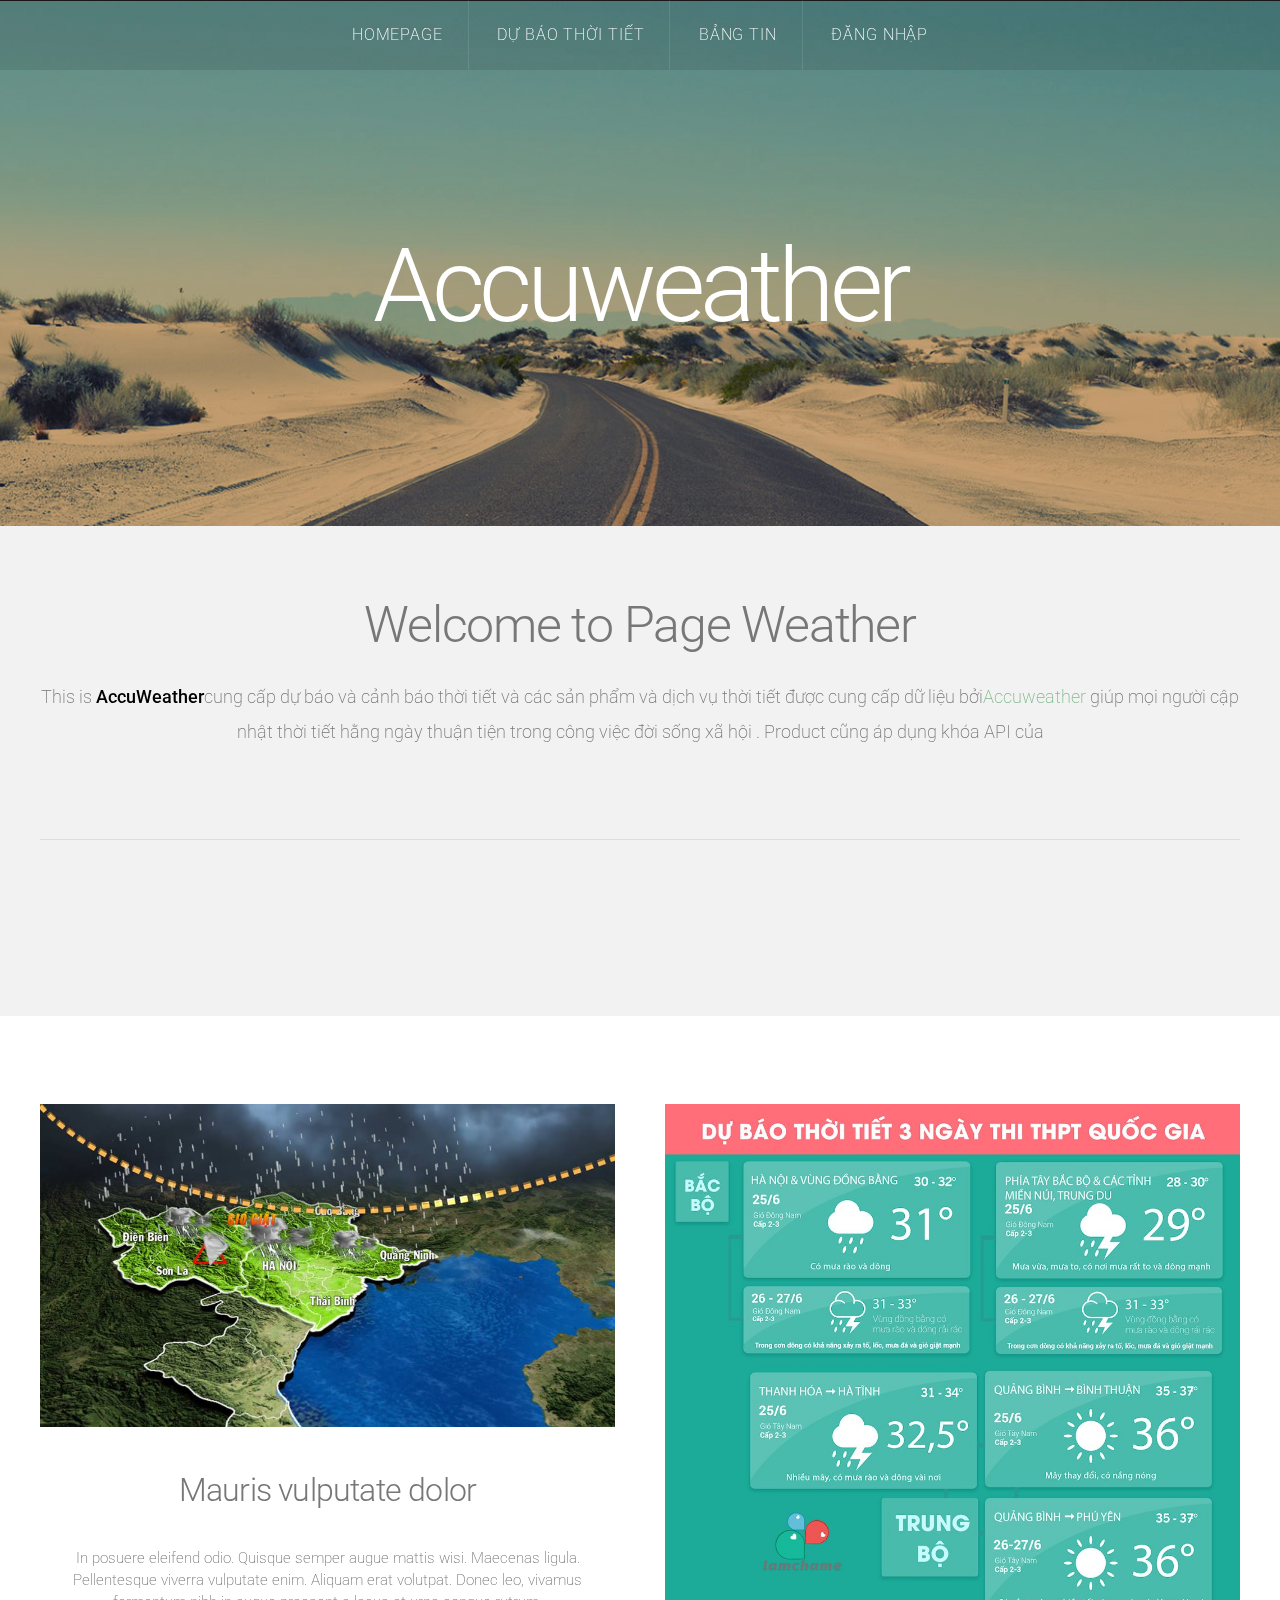
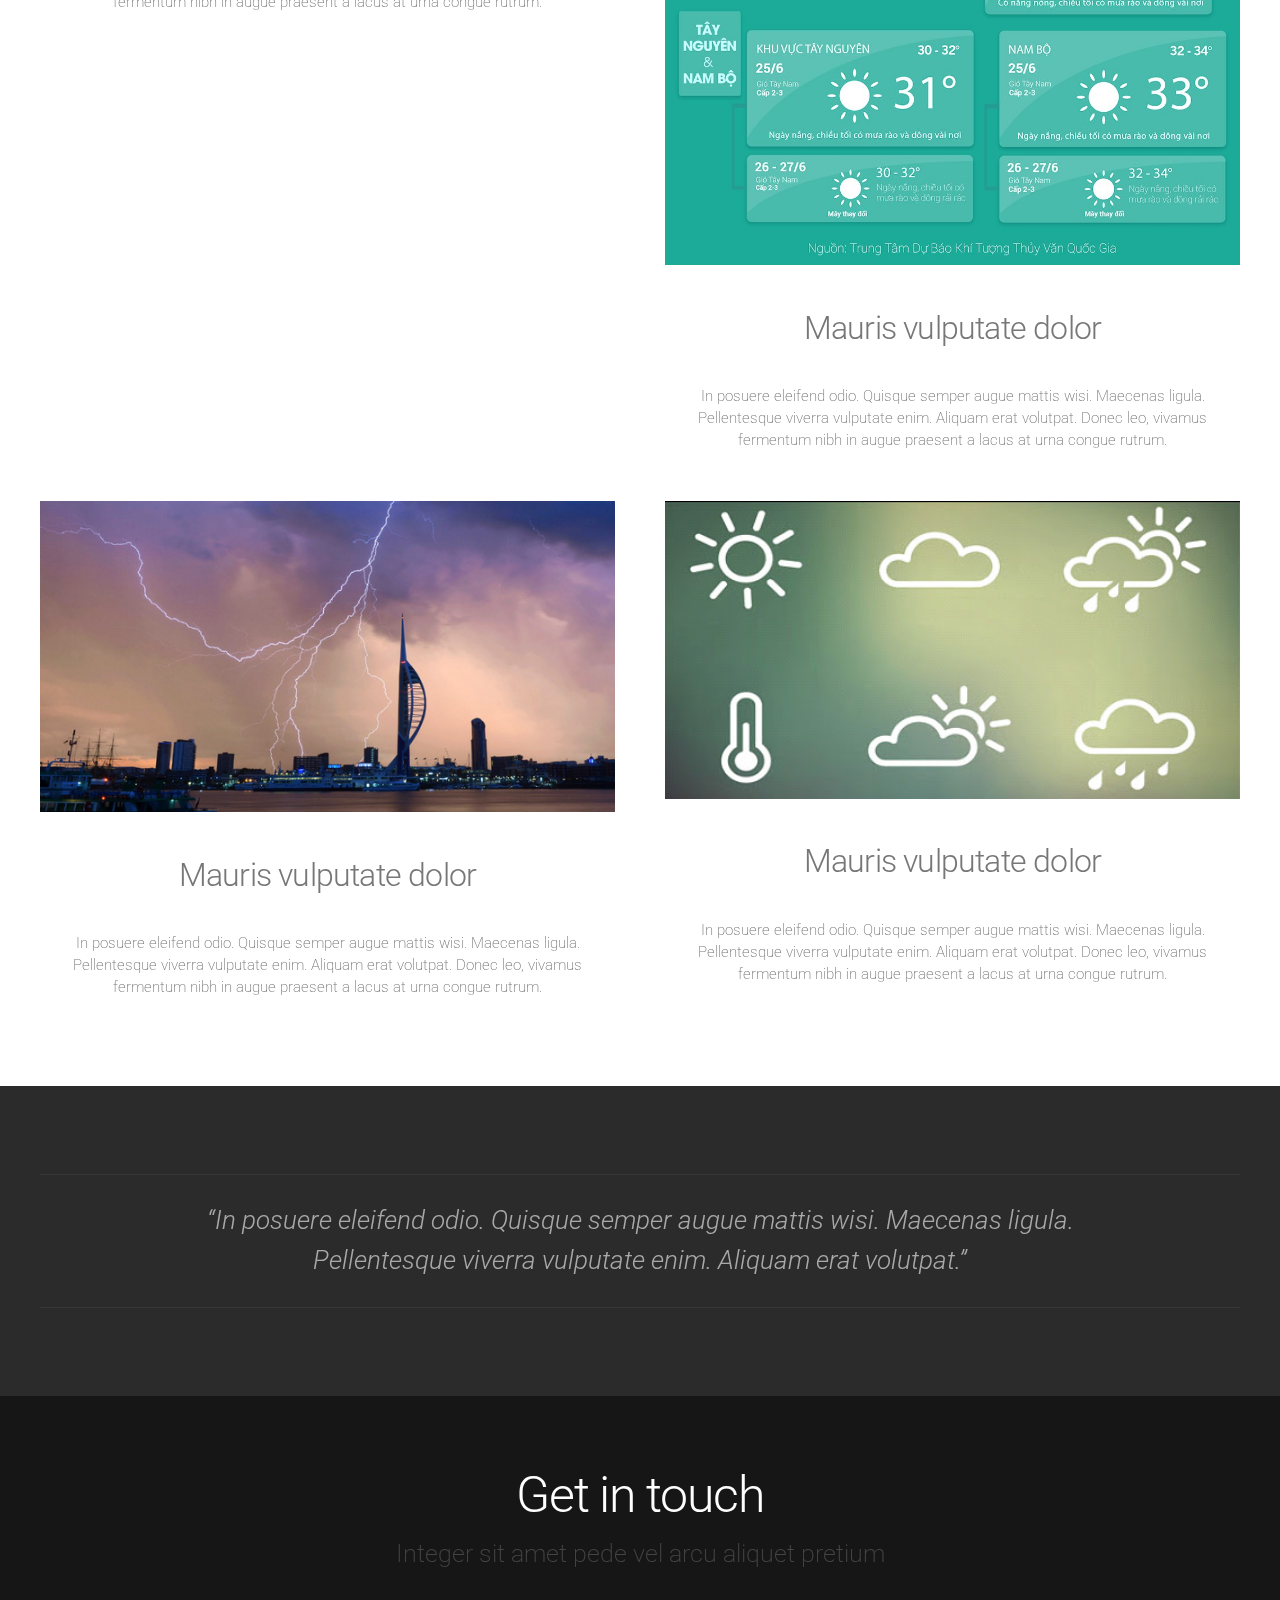
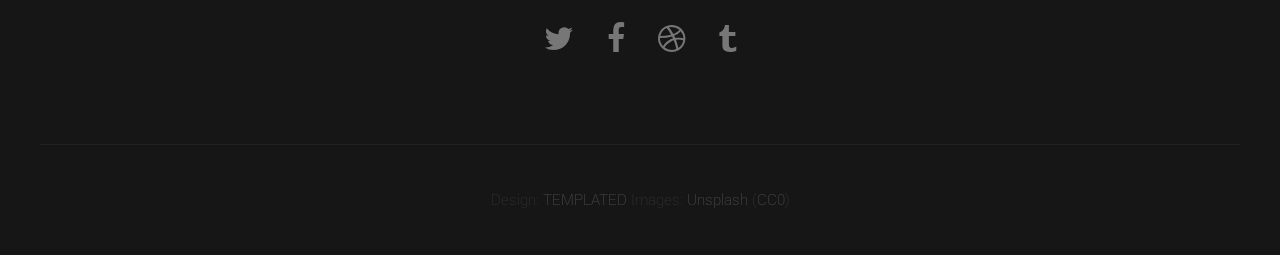
<file: index.html>
<!DOCTYPE HTML>
<!--
	Linear by TEMPLATED
    templated.co @templatedco
    Released for free under the Creative Commons Attribution 3.0 license (templated.co/license)
-->
<html>

<head>
	<title>Linear by TEMPLATED</title>
	<meta http-equiv="content-type" content="text/html; charset=utf-8" />
	<meta name="description" content="" />
	<meta name="keywords" content="" />
	<link href='http://fonts.googleapis.com/css?family=Roboto:400,100,300,700,500,900' rel='stylesheet' type='text/css'>
	<script src="http://ajax.googleapis.com/ajax/libs/jquery/1.11.0/jquery.min.js"></script>
	<script src="js/skel.min.js"></script>
	<link href='https://fonts.googleapis.com/css?family=Bebas Neue' rel='stylesheet'>
	<script src="js/skel-panels.min.js"></script>
	<script src="js/init.js"></script>
</head>

<body class="homepage">

	<!-- Header -->
	<div id="header">
		<div id="nav-wrapper">
			<!-- Nav -->
			<nav id="nav">
				<ul>
					<li class="active"><a href="index.html">Homepage</a></li>
					<li><a href="NhietDoHienTai.html">Dự Báo Thời Tiết</a></li>
					<li><a href="BanTin.html">Bảng Tin</a></li>
					<li><a href="DangNhap.html">Đăng Nhập</a></li>
				</ul>
			</nav>
		</div>
		<div class="container">

			<!-- Logo -->
			<div id="logo">
				<h1><a href="#">Accuweather</a></h1>
			</div>
		</div>
	</div>

	<!-- Featured -->
	<div id="featured">
		<div class="container">
			<header>
				<h2>Welcome to Page Weather</h2>
			</header>
			<p>This is <strong>AccuWeather</strong>cung cấp dự báo và cảnh báo thời tiết và các sản phẩm và dịch vụ thời
				tiết được cung cấp dữ liệu bởi<a href="https://www.accuweather.com/" target="_blank">Accuweather</a>
				giúp mọi người cập nhật thời tiết hằng ngày thuận tiện trong công việc đời sống xã hội . Product cũng áp
				dụng khóa API của <a href="https://openweathermap.org/" target="_blank"></p>
			<hr />
			<div class="row">

			</div>
		</div>
	</div>
	<div></div>
	<!-- Main -->
	<div id="main">
		<div id="content" class="container">

			<div class="row">
				<section class="6u">
					<a href="#" class="image full"><img src="images/6266_thoi_tiet.jpg" alt=""></a>
					<header>
						<h2>Mauris vulputate dolor</h2>
					</header>
					<p>In posuere eleifend odio. Quisque semper augue mattis wisi. Maecenas ligula. Pellentesque viverra
						vulputate enim. Aliquam erat volutpat. Donec leo, vivamus fermentum nibh in augue praesent a
						lacus at urna congue rutrum.</p>
				</section>
				<section class="6u">
					<a href="#" class="image full"><img src="images/file-design-01(1).png" alt=""></a>
					<header>
						<h2>Mauris vulputate dolor</h2>
					</header>
					<p>In posuere eleifend odio. Quisque semper augue mattis wisi. Maecenas ligula. Pellentesque viverra
						vulputate enim. Aliquam erat volutpat. Donec leo, vivamus fermentum nibh in augue praesent a
						lacus at urna congue rutrum.</p>
				</section>
			</div>

			<div class="row">
				<section class="6u">
					<a href="#" class="image full"><img src="images/set-1504670239339.jpg" alt=""></a>
					<header>
						<h2>Mauris vulputate dolor</h2>
					</header>
					<p>In posuere eleifend odio. Quisque semper augue mattis wisi. Maecenas ligula. Pellentesque viverra
						vulputate enim. Aliquam erat volutpat. Donec leo, vivamus fermentum nibh in augue praesent a
						lacus at urna congue rutrum.</p>
				</section>
				<section class="6u">
					<a href="#" class="image full"><img src="images/unnamed.jpg" alt=""></a>
					<header>
						<h2>Mauris vulputate dolor</h2>
					</header>
					<p>In posuere eleifend odio. Quisque semper augue mattis wisi. Maecenas ligula. Pellentesque viverra
						vulputate enim. Aliquam erat volutpat. Donec leo, vivamus fermentum nibh in augue praesent a
						lacus at urna congue rutrum.</p>
				</section>
			</div>

		</div>
	</div>

	<!-- Tweet -->
	<div id="tweet">
		<div class="container">
			<section>
				<blockquote>&ldquo;In posuere eleifend odio. Quisque semper augue mattis wisi. Maecenas ligula.
					Pellentesque viverra vulputate enim. Aliquam erat volutpat.&rdquo;</blockquote>
			</section>
		</div>
	</div>

	<!-- Footer -->
	<div id="footer">
		<div class="container">
			<section>
				<header>
					<h2>Get in touch</h2>
					<span class="byline">Integer sit amet pede vel arcu aliquet pretium</span>
				</header>
				<ul class="contact">
					<li><a href="#" class="fa fa-twitter"><span>Twitter</span></a></li>
					<li class="active"><a href="#" class="fa fa-facebook"><span>Facebook</span></a></li>
					<li><a href="#" class="fa fa-dribbble"><span>Pinterest</span></a></li>
					<li><a href="#" class="fa fa-tumblr"><span>Google+</span></a></li>
				</ul>
			</section>
		</div>
	</div>

	<!-- Copyright -->
	<div id="copyright">
		<div class="container">
			Design: <a href="http://templated.co">TEMPLATED</a> Images: <a href="http://unsplash.com">Unsplash</a> (<a
				href="http://unsplash.com/cc0">CC0</a>)
		</div>
	</div>

</body>

</html>
</file>
